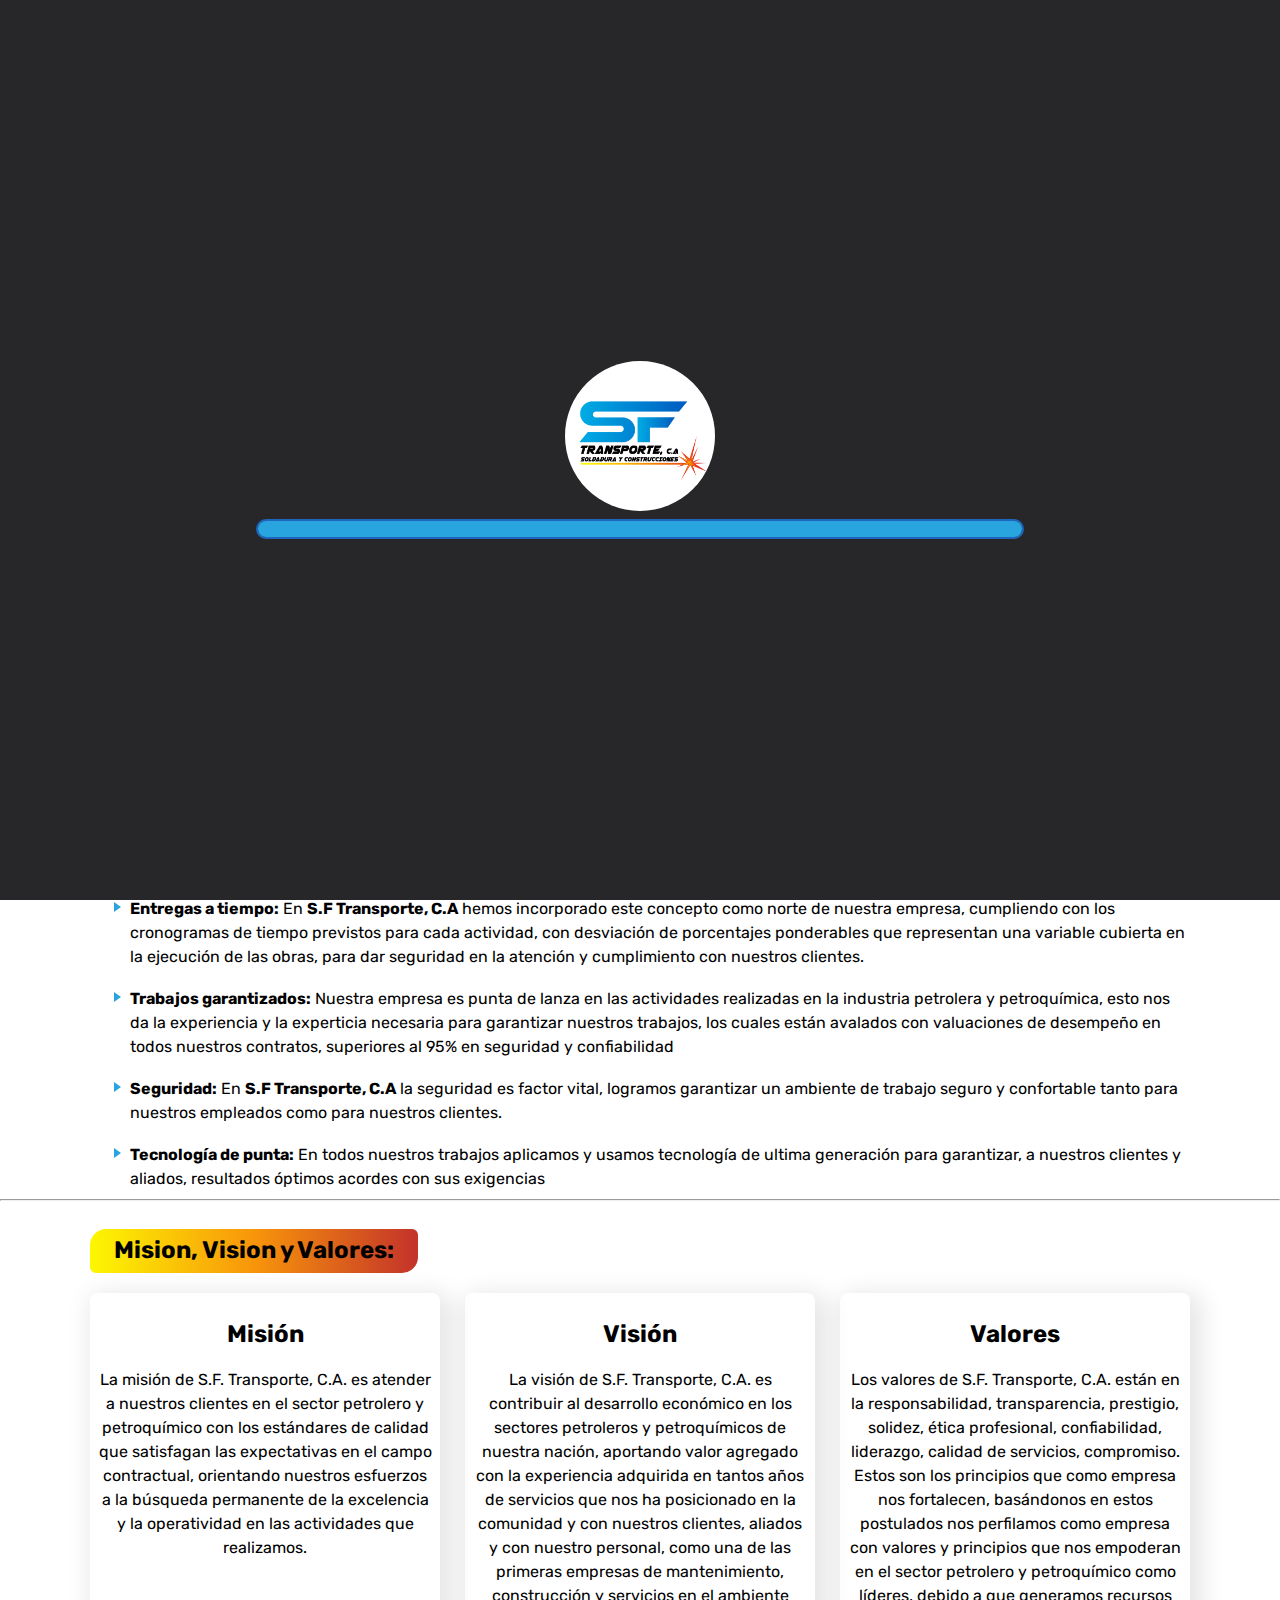
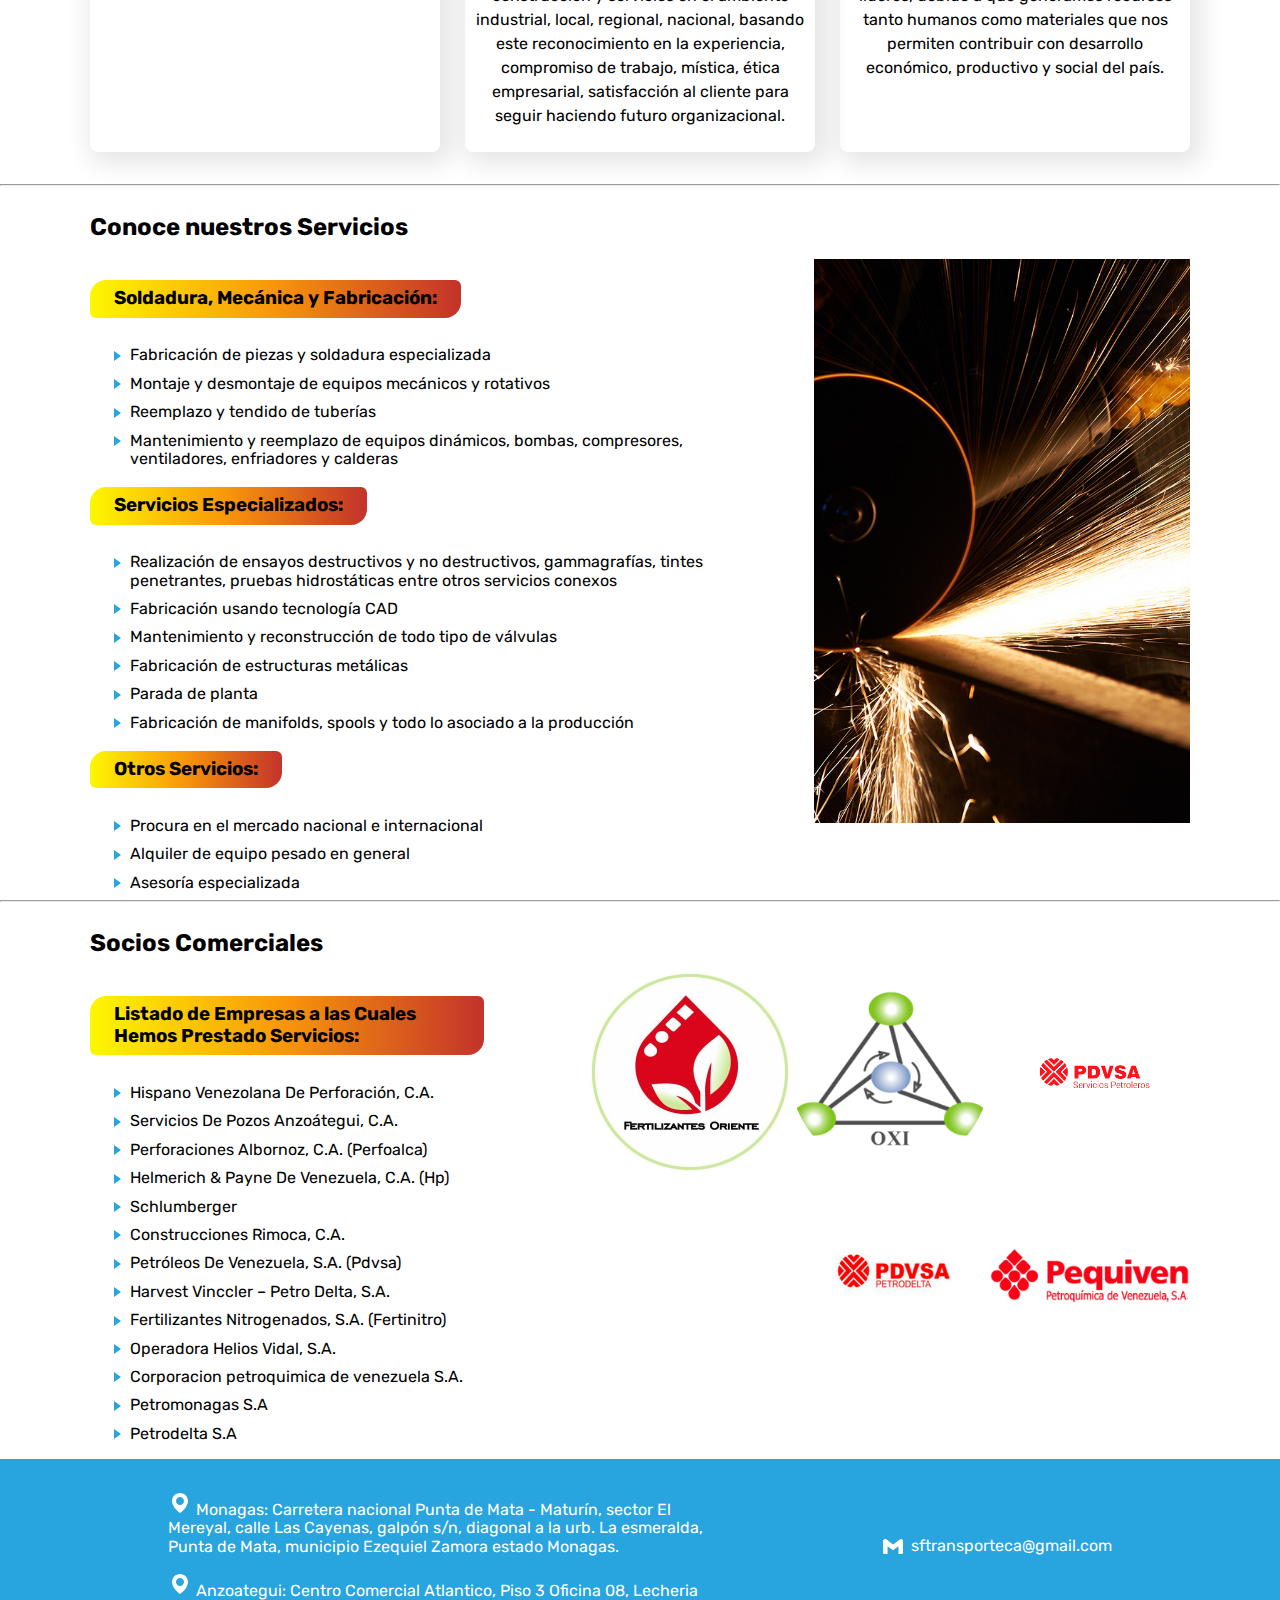
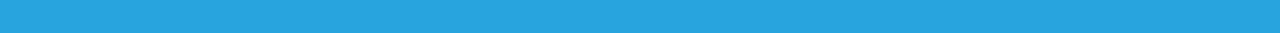
<file: index.html>
<!DOCTYPE html>
<html lang="en">

<head>
  <meta charset="UTF-8">
  <meta http-equiv="X-UA-Compatible" content="IE=edge">
  <meta name="viewport" content="width=device-width, initial-scale=1.0">
  <title>SF Transporte | Inicio</title>

  <link rel="stylesheet" href="css/normalize.css">
  <link rel="stylesheet" 
        href="https://cdnjs.cloudflare.com/ajax/libs/font-awesome/6.2.1/css/all.min.css"
        integrity="sha512-MV7K8+y+gLIBoVD59lQIYicR65iaqukzvf/nwasF0nqhPay5w/9lJmVM2hMDcnK1OnMGCdVK+iQrJ7lzPJQd1w=="
        crossorigin="anonymous" 
        referrerpolicy="no-referrer" 
  />
  <link rel="stylesheet" href="css/hamburgers.min.css" />
  <link rel="stylesheet" href="css/main.css">

  <script src="js/main.js" defer></script>
</head>

<body>
  <!-- Loader -->
  <div class="loader">
    <div class="loader box">
      <div class="loader-text">
        <img class="avatar" src="images/logo.jpg" alt="Logo">
      </div>
      <div class="loader-line">
        <div class="loader-bar"></div>
      </div>
    </div>
  </div>
  <!-- Navigation -->
  <nav class="navigation">
    <section class="navigation-logo">
      <a href="index.html" class="link-img">
        <img src="images/logo.jpg" alt="Image Logo">
      </a>
    </section>
    <button class="panel-btn hamburger hamburger--squeeze" type="button">
      <span class="hamburger-box">
        <span class="hamburger-inner"></span>
      </span>
    </button>
    <section class="navigation-links">
      <a href="index.html" class="navigation-link">Inicio</a>
      <a href="#quienes-somos" class="navigation-link">SF Transporte C.A</a>
      <a href="#mision-vision" class="navigation-link">Misión-Visión</a>
      <a href="#services" class="navigation-link">Servicios</a>
      <a href="#socios" class="navigation-link">Socios Comerciales</a>
      <a href="contacto.html" class="navigation-link">Contacto</a>
    </section>
  </nav>

  <main>
    <!-- Header -->
    <header id="header" class="header">
      <section class="banner-img">
        <img src="images/home-2.jpg" alt="Banner">
      </section>
      <section class="baner-paragraph">
        <h1 class="center">Servicios de Ingenieria para la industria en Venezuela</h1>
        <p class="paragraph">
          Desde 1998 tenemos soluciones eficientes para: Mantenimiento , Fabricacion , Ingenieria , Construccion ,
          Procura nacional e internacional , Mecanica estatica y Soldadura en planta.
        </p>
      </section>
    </header>
    <hr>
    <!-- Quienes Somos -->
    <article id="quienes-somos" class="quienes-somos">
      <h2 id="quienes-somos">SF Transporte C.A</h2>
      <p class="paragraph">
        <strong>S.F Transporte, C.A</strong> es una empresa venezolana de vanguardia fundada con capital 100% venezolano
        en el
        año 1998, esta dirigida por un equipo de ingenieros y técnicos altamente capacitados, estamos orientados
        a prestar servicios de mantenimiento, fabricación, ingeniería y proyectos, construcción, procura nacional
        e internacional, paradas de planta, mecánica estática y rotativa, siendo nuestro pilar la prestación de
        servicios de soldadura especializadas en plantas, y áreas operacionales diversas en el ramo petrolero
      </p>

      <h2 class="gradient">Principios de Confiabilidad: </h2>
      <ul class="principies">
        <li>
          <strong>Satisfaccion al Cliente:</strong>
          Todos los servicios ofrecidos por <strong>S.F Transporte, C.A</strong> están orientados a
          satisfacer las exigencias de nuestros clientes. buscamos ocupar un sitio en las estrategias de negocios
          de cada uno de ellos en una alianza de rentabilidad y productividad que contribuyan al incremento de la
          producción.
        </li>
        <li>
          <strong>Productos y servicios de calidad:</strong>
          Nuestros clientes recibirán la prestación de nuestros servicios
          cumpliendo con los requerimientos exigidos, debido a que tenemos la capacidad de cumplir con las
          normas nacionales (COVENIN) e internacionales (ASTM, ASME, DIN, API, ISO, etc.)
        </li>
        <li>
          <strong>Entregas a tiempo:</strong>
          En <strong>S.F Transporte, C.A</strong> hemos incorporado este concepto como norte de nuestra
          empresa, cumpliendo con los cronogramas de tiempo previstos para cada actividad, con desviación de
          porcentajes ponderables que representan una variable cubierta en la ejecución de las obras, para dar
          seguridad en la atención y cumplimiento con nuestros clientes.
        </li>
        <li>
          <strong>Trabajos garantizados:</strong>
          Nuestra empresa es punta de lanza en las actividades realizadas en la industria petrolera y petroquímica, esto
          nos da la experiencia y la experticia necesaria para garantizar nuestros trabajos, los cuales están avalados
          con valuaciones de desempeño en todos nuestros contratos,
          superiores al 95% en seguridad y confiabilidad
        </li>
        <li>
          <strong>Seguridad:</strong>
          En <strong>S.F Transporte, C.A</strong> la seguridad es factor vital, logramos garantizar un ambiente
          de trabajo seguro y confortable tanto para nuestros empleados como para nuestros clientes.
        </li>
        <li>
          <strong>Tecnología de punta:</strong>
          En todos nuestros trabajos aplicamos y usamos tecnología de ultima generación para garantizar, a nuestros
          clientes y aliados, resultados óptimos acordes con sus exigencias
        </li>
      </ul>
    </article>
    <hr>
    <!-- Mision Vision -->
    <article id="mision-vision" class="mision-vision">
      <!-- <h1>Mision - Vision</h1> -->
      <h2 class="gradient">Mision, Vision y Valores:</h2>
      <div class="cards">
        <section class="card">
          <div class="card-header">
            <i class="fa-solid fa-mountain-sun"></i>
            <h2>Misión</h2>
          </div>
          <div class="card-body">
            <p class="paragraph">La misión de S.F. Transporte, C.A. es atender a nuestros clientes en el sector
              petrolero y
              petroquímico con los estándares de calidad que satisfagan las expectativas en el campo contractual,
              orientando nuestros esfuerzos a la búsqueda permanente de la excelencia y la operatividad en las
              actividades que realizamos.</p>
          </div>
        </section>
        <section class="card">
          <div class="card-header">
            <i class="fa-sharp fa-solid fa-lightbulb"></i>
            <h2>Visión</h2>
          </div>
          <div class="card-body">
            <p class="paragraph">La visión de S.F. Transporte, C.A. es contribuir al desarrollo económico en los
              sectores
              petroleros y petroquímicos de nuestra nación, aportando valor agregado con la experiencia adquirida en
              tantos años de servicios que nos ha posicionado en la comunidad y con nuestros clientes, aliados y con
              nuestro personal, como una de las primeras empresas de mantenimiento, construcción y servicios en el
              ambiente industrial, local, regional, nacional, basando este reconocimiento en la experiencia, compromiso
              de trabajo, mística, ética empresarial, satisfacción al cliente para seguir haciendo futuro
              organizacional.</p>
          </div>
        </section>
        <section class="card">
          <div class="card-header">
            <i class="fa-sharp fa-solid fa-gem"></i>
            <h2>Valores</h2>
          </div>
          <div class="card-body">
            <p class="paragraph">Los valores de S.F. Transporte, C.A. están en la responsabilidad, transparencia,
              prestigio,
              solidez, ética profesional, confiabilidad, liderazgo, calidad de servicios, compromiso. Estos son los
              principios que como empresa nos fortalecen, basándonos en estos postulados nos perfilamos como empresa con
              valores y principios que nos empoderan en el sector petrolero y petroquímico como líderes,
              debido a que generamos recursos tanto humanos como materiales que nos permiten contribuir con
              desarrollo económico, productivo y social del país.</p>
          </div>
        </section>
      </div>
    </article>
    <hr>
    <!-- Servicios -->
    <article id="services" class="services">
      <section>
        <img src="images/soluciones-industria-metalmecanica.jpg" alt="">
      </section>
      <section>
        <h2>Conoce nuestros Servicios</h2>
        <h3 class="gradient">Soldadura, Mecánica y Fabricación:</h3>
        <ul>
          <li>Fabricación de piezas y soldadura especializada</li>
          <li>Montaje y desmontaje de equipos mecánicos y rotativos</li>
          <li>Reemplazo y tendido de tuberías</li>
          <li>Mantenimiento y reemplazo de equipos dinámicos, bombas,
            compresores, ventiladores, enfriadores y calderas</li>
        </ul>
        <h3 class="gradient block">Servicios Especializados:</h3>
        <ul>
          <li>Realización de ensayos destructivos y no destructivos,
            gammagrafías, tintes penetrantes, pruebas hidrostáticas
            entre otros servicios conexos</li>
          <li>Fabricación usando tecnología CAD</li>
          <li>Mantenimiento y reconstrucción de todo tipo de válvulas</li>
          <li>Fabricación de estructuras metálicas</li>
          <li>Parada de planta</li>
          <li>Fabricación de manifolds, spools y todo lo asociado a la
            producción</li>
        </ul>
        <h3 class="gradient">Otros Servicios:</h3>
        <ul>
          <li>Procura en el mercado nacional e internacional</li>
          <li>Alquiler de equipo pesado en general</li>
          <li>Asesoría especializada</li>
        </ul>
      </section>
    </article>
    <hr>
    <!-- Socios o Empresas -->
    <article id="socios" class="socios">
      <section>
        <!-- <img src="images/soluciones-industria-petrolera.jpg" alt=""> -->
        <section class="images-logos">
          <a href="#" class="image-link">
            <img src="images/fertilizantes-oriente-logo.jpg" alt="Logo Empresa">
          </a>
          <a href="#" class="image-link">
            <img src="images/oxy-logo.png" alt="">
          </a>
          <br>
          <a href="#" class="image-link">
            <img src="images/pdvsa-logo.png" alt="">
          </a>
          <a href="#" class="image-link">
            <img src="images/pdvsa-petrodelta-logo.png" alt="">
          </a>
          <a href="#" class="image-link">
            <img src="images/pequiven-logo.png" alt="">
          </a>
        </section>
      </section>
      <section>
        <h2>Socios Comerciales</h2>
        <h3 class="gradient">Listado de Empresas a las Cuales
          Hemos Prestado Servicios:</h3>
        <ul>
          <li>Hispano Venezolana De Perforación, C.A.</li>
          <li>Servicios De Pozos Anzoátegui, C.A.</li>
          <li>Perforaciones Albornoz, C.A. (Perfoalca)</li>
          <li>Helmerich & Payne De Venezuela, C.A. (Hp)</li>
          <li>Schlumberger</li>
          <li>Construcciones Rimoca, C.A.</li>
          <li>Petróleos De Venezuela, S.A. (Pdvsa)</li>
          <li>Harvest Vinccler – Petro Delta, S.A.</li>
          <li>Fertilizantes Nitrogenados, S.A. (Fertinitro)</li>
          <li>Operadora Helios Vidal, S.A.</li>
          <li>Corporacion petroquimica de venezuela S.A.</li>
          <li>Petromonagas S.A</li>
          <li>Petrodelta S.A</li>
        </ul>
      </section>
    </article>
  </main>
  
  <!-- Footer -->
  <footer class="footer">
    <section class="address">
      <p>
        <img class="ws-image" src="images/gmail-icon.svg" alt="Whatsapp Icon">
        sftransporteca@gmail.com
      </p>
    </section>
    <section class="contact">
      <p>
        <img src="images/map-icon.svg" alt="Map Icon">
        Monagas: Carretera nacional Punta de Mata - Maturín,
        sector El Mereyal, calle Las Cayenas, galpón s/n, diagonal a la
        urb. La esmeralda, Punta de Mata, municipio Ezequiel Zamora
        estado Monagas.
      </p>
      <p>
        <img src="images/map-icon.svg" alt="Map Icon">
        Anzoategui: Centro Comercial Atlantico, Piso 3 Oficina 08, Lecheria
      </p>

    </section>
  </footer>
</body>

</html>
</file>
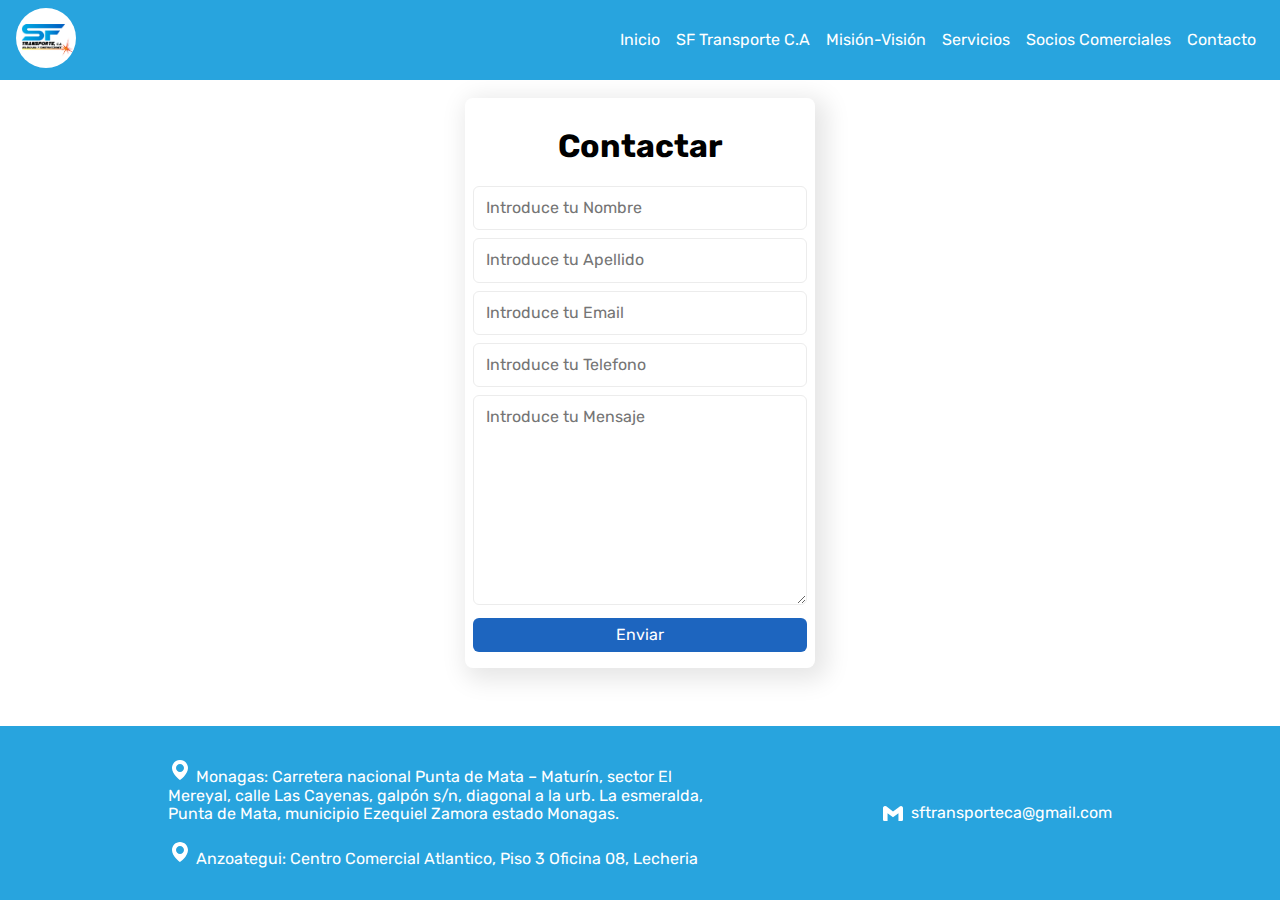
<file: contacto.html>
<!DOCTYPE html>
<html lang="en">

<head>
  <meta charset="UTF-8">
  <meta http-equiv="X-UA-Compatible" content="IE=edge">
  <meta name="viewport" content="width=device-width, initial-scale=1.0">
  <title>SF Transporte | Contacto</title>
  <link rel="stylesheet" href="css/normalize.css">
  <link rel="stylesheet" href="css/hamburgers.min.css" />
  <link rel="stylesheet" href="css/main.css">

  <script src="js/main.js" defer></script>
</head>

<body>
  <!-- Navigation -->
  <nav class="navigation">
    <section class="navigation-logo">
      <a href="index.html" class="link-img">
        <img src="images/logo.jpg" alt="Image Logo">
      </a>
    </section>
    <button class="panel-btn hamburger hamburger--squeeze" type="button">
      <span class="hamburger-box">
        <span class="hamburger-inner"></span>
      </span>
    </button>
    <section class="navigation-links">
      <a href="index.html" class="navigation-link">Inicio</a>
      <a href="index.html#quienes-somos" class="navigation-link">SF Transporte C.A</a>
      <a href="index.html#mision-vision" class="navigation-link">Misión-Visión</a>
      <a href="index.html#services" class="navigation-link">Servicios</a>
      <a href="index.html#socios" class="navigation-link">Socios Comerciales</a>
      <a href="contacto.html" class="navigation-link">Contacto</a>
    </section>
  </nav>

  <!-- Main Content -->
  <main class="main-form">
    <div class="card">
      <h1>Contactar</h1>
        <form action="" class="form">
          <div class="form-group">
            <input type="text" name="name" id="name" class="form-control" placeholder="Introduce tu Nombre">
          </div>
          <div class="form-group">
            <input type="text" name="lastname" id="lastname" class="form-control" placeholder="Introduce tu Apellido">
          </div>
          <div class="form-group">
            <input type="email" name="email" id="email" class="form-control" placeholder="Introduce tu Email">
          </div>
          <div class="form-group">
            <input type="tel" name="phone" id="phone" class="form-control" placeholder="Introduce tu Telefono">
          </div>
          <div class="form-group">
            <textarea class="form-control" name="mensaje" id="mensaje" cols="30" rows="10" placeholder="Introduce tu Mensaje"></textarea>
          </div>
          <div class="form-group">
            <button class="btn-primary">Enviar</button>
          </div>

        </form>
    </div>
  </main>
  <!-- Footer -->
  <footer class="footer">
    <section class="address">
      <p>
        <img class="ws-image" src="images/gmail-icon.svg" alt="Whatsapp Icon">
        sftransporteca@gmail.com
      </p>
    </section>
    <section class="contact">
      <p>
        <img src="images/map-icon.svg" alt="Map Icon">
        Monagas: Carretera nacional Punta de Mata – Maturín,
        sector El Mereyal, calle Las Cayenas, galpón s/n, diagonal a la
        urb. La esmeralda, Punta de Mata, municipio Ezequiel Zamora
        estado Monagas.
      </p>
      <p>
        <img src="images/map-icon.svg" alt="Map Icon">
        Anzoategui: Centro Comercial Atlantico, Piso 3 Oficina 08, Lecheria
      </p>

    </section>
  </footer>
</body>

</html>
</file>
<file: css/main.css>
@import url('https://fonts.googleapis.com/css2?family=Rubik:wght@300;400;700&display=swap');

:root {
  --primary-color: rgb(29,101,191);
  --primary-color-alpha: rgba(29,101,191,.15);
  --secondary-color: rgb(40,164,222);
  --secondary-color-alpha: rgba(40,164,222,.7);
  --third-color: #f8950a;
  --hover-letter-color: #fdf702;
  --white-color: #ffffff;
}

/*  Generales */
html {
  font-family: 'Rubik', sans-serif;
  box-sizing: border-box;
  scroll-behavior: smooth;
}

body {
  /* background-color: #f7f7f7; */
  display: flex;
  flex-direction: column;
  height: 100vh;
}


*, *::after, *::before {
  box-sizing: inherit;
}

main {
    flex-grow: 1;
    max-width: 1000px;
    margin: 0 auto;
    padding: 8px 16px;
  }

img {
  max-width: 100%;
  height: auto;
}

ul {
  margin: 0;
}

li {
  list-style: none;
}


.center {
  text-align: center;
}

.block {
  display: block;
}

.avatar {
  width: 150px;
  height: 150px;
  border-radius: 50%;
}
/* Navigation */
.navigation {
  position: relative;
  display: flex;
  justify-content: space-between;
  align-items: center;
  background-color: var(--secondary-color);
  color: var(--white-color);
  padding-inline: 16px;
  height: 80px;
}

.navigation-links {
  background-color: var(--secondary-color);
  position: absolute;
  top: 0;
  left: 0;
  width: 0;
  overflow: hidden;
  transition: width .3s ease-in-out;
}

.active {
  width: 45%;
  overflow: auto;
}

.navigation-link {
  display: flex;
  flex-direction: column;
  color: var(--white-color);
  text-decoration: none;
  padding-block: 16px;
  padding-inline: 8px;
}

.navigation-link:hover {
  background-color: var(--primary-color-alpha);
  color: var(--hover-letter-color);
}

.link-img img{
  margin-block: 8px;
  width: 60px;
  height: 60px;
  border-radius: 50%;
  object-fit: cover;
}

/* Banner */
.header {
  background-color: #222224;
  color: var(--white-color);
}
.baner-paragraph {
  padding: 8px 16px;
  text-align: center;
}
/* Quienes Somos */
.paragraph, .principies li {
  line-height: 1.5;
}

li::before { 
  content: "";
  border-color: transparent #28a4de;
  border-style: solid;
  border-width: 0.35em 0 0.35em 0.45em;
  display: block;
  height: 0;
  width: 0;
  left: -1em;
  top: 0.9em;
  position: relative;
}

.principies li {
  list-style: none;
  margin-bottom: 8px;
}

.gradient {
  display: inline-block;
  padding:8px 24px;
  border-radius: 16px 6px 16px 6px;
  background: linear-gradient(90deg, rgba(253,247,2,1) 0%, rgba(248,149,10,1) 50%, rgba(196,52,42,1) 99%);
}

/* Mision - Vision */
.card {
  max-width: 450px;
  text-align: center;
  box-shadow: 6px 6px 24px 6px rgba(0,0,0,0.1);
  border-radius: 8px;
  padding: 8px;
  margin-bottom: 24px;
}

.card-header i {
  font-size: 100px;
  color: var(--secondary-color);
}

/* Loader */
.loader {
  position: fixed;
  inset: 0;
  width: 100%;
  background-color: rgb(39, 39, 42);
  display: flex;
  flex-direction: column;
  justify-content: center;
  align-items: center;
  opacity: 1;
  transition: opacity .6s;
  z-index: 100;
}

.show {
 opacity: 0;
 pointer-events: none;
}

.loader-text {
 font-size: 32px;
 letter-spacing: 8px;
 text-transform: uppercase;
}

.loader-line {
 border: 2px solid var(--primary-color);
 height: 20px;
 border-radius: 32px;
 width: 60%;
 margin-left: auto;
 margin-right: auto;
}

.loader-bar {
 height: 16px;
 border-radius: 32px;
 background-color: var(--secondary-color);
 animation: loading 10s forwards cubic-bezier(0, 0, 0, 0);
}

@keyframes loading {
 0% {
   width: 0%;
 }

 100% {
   width: 100%;
 }
}

/* Empresas */
.images-logos {
  display: flex;
  flex-wrap: wrap;
  justify-content: center;
  align-items: center;
  padding-left: 36px;
}

.images-logos img {
  width: 100px;
  height: 100px;
  border-radius: 50%;
  object-fit: contain;
  transition: width .4s ease-in;
}

/* Formulario */
.main-form {
  display: grid;
  place-items: center; 
}
.card form.form {
  text-align: left;
}

.form-group {
  padding-bottom: 8px;
}

.form-control {
  width: 100%;
  padding: 12px;
  border-radius: 6px;
  border: 1px solid #ececec;
}

.form-control:focus {
  color: #212529;
  background-color: #fff;
  border-color: #86b7fe;
  outline: 0;
  box-shadow: 0 0 0 0.25rem rgba(13, 110, 253, 0.25);
}

.btn-primary {
  display: block;
  width: 100%;
  padding: 8px 16px;
  background-color: var(--primary-color);
  color: var(--white-color);
  border-radius: 6px;
  border: none;
}

/* Services */

.services, .socios {
  display: flex;
  flex-direction: column-reverse;
  gap: 24px;
}

/* Socios */


/* Footer */
.footer {
  padding: 16px;
  background-color: var(--secondary-color);
  color: var(--white-color);
}

.ws-image {
  width: 30px;
  height: 24px;
}

.address p {
  display: flex;
  align-items: center;
}

.address p img {
  padding-right: 6px;
}

@media only screen and (min-width: 768px) {
  main {
    padding-inline: 8px;
  }

  .mision-vision {
    display: flex;
    flex-direction: column;
    justify-content: center;
    align-items: center;
  }
}

@media only screen and (min-width: 1024px) {
  main {
    max-width: none;
    padding: 0 0 16px 0;
  }
  .navigation .panel-btn{
    display: none;
  }

  .navigation-links {
    position: static;
    width: auto;
    display: flex;
  }

  .navigation-link {
    padding: 0 8px;
  }

  .header {
    display: flex;
    align-items: center;
  }

  .banner-img img {
    max-width:none;
  }

  .quienes-somos,
  .mision-vision,
  .services,
  .socios {
    max-width: 1100px;
    margin-inline: auto ;
  }

  .mision-vision {
    display: block;
  }

  .cards {
    display: flex;
    justify-content: space-between;
    flex-wrap: wrap;
  }

  .card {
    max-width: 350px;
  }

  .services {
    display: flex;
    flex-direction: row-reverse;
    justify-content: space-between;
    align-items: center;
    gap: 32px;
  }

  .socios {
    display: flex;
    flex-direction: row-reverse;
    align-items: center;
  }

  .images-logos {
    justify-content: flex-end;
  }
  
  .images-logos img {
    width: 200px;
    height: 200px;
    border-radius: 50%;
    object-fit: contain;
    transition: width .4s ease-in;
  }

  .footer {
    display: flex;
    flex-direction: row-reverse;
    justify-content: space-evenly;
    align-items: center;
  }

  .contact {
    width: 45%;
  }

}
</file>
<file: css/hamburgers.min.css>
/*!
 * Hamburgers
 * @description Tasty CSS-animated hamburgers
 * @author Jonathan Suh @jonsuh
 * @site https://jonsuh.com/hamburgers
 * @link https://github.com/jonsuh/hamburgers
 */.hamburger{font:inherit;display:inline-block;overflow:visible;margin:0;padding:15px;cursor:pointer;transition-timing-function:linear;transition-duration:.15s;transition-property:opacity,filter;text-transform:none;color:inherit;border:0;background-color:transparent}.hamburger.is-active:hover,.hamburger:hover{opacity:.7}.hamburger.is-active .hamburger-inner,.hamburger.is-active .hamburger-inner:after,.hamburger.is-active .hamburger-inner:before{background-color:#fff}.hamburger-box{position:relative;display:inline-block;width:40px;height:24px}.hamburger-inner{top:50%;display:block;margin-top:-2px}.hamburger-inner,.hamburger-inner:after,.hamburger-inner:before{position:absolute;width:40px;height:4px;transition-timing-function:ease;transition-duration:.15s;transition-property:transform;border-radius:4px;background-color:#fff}.hamburger-inner:after,.hamburger-inner:before{display:block;content:""}.hamburger-inner:before{top:-10px}.hamburger-inner:after{bottom:-10px}.hamburger--3dx .hamburger-box{perspective:80px}.hamburger--3dx .hamburger-inner{transition:transform .15s cubic-bezier(.645,.045,.355,1),background-color 0s cubic-bezier(.645,.045,.355,1) .1s}.hamburger--3dx .hamburger-inner:after,.hamburger--3dx .hamburger-inner:before{transition:transform 0s cubic-bezier(.645,.045,.355,1) .1s}.hamburger--3dx.is-active .hamburger-inner{transform:rotateY(180deg);background-color:transparent!important}.hamburger--3dx.is-active .hamburger-inner:before{transform:translate3d(0,10px,0) rotate(45deg)}.hamburger--3dx.is-active .hamburger-inner:after{transform:translate3d(0,-10px,0) rotate(-45deg)}.hamburger--3dx-r .hamburger-box{perspective:80px}.hamburger--3dx-r .hamburger-inner{transition:transform .15s cubic-bezier(.645,.045,.355,1),background-color 0s cubic-bezier(.645,.045,.355,1) .1s}.hamburger--3dx-r .hamburger-inner:after,.hamburger--3dx-r .hamburger-inner:before{transition:transform 0s cubic-bezier(.645,.045,.355,1) .1s}.hamburger--3dx-r.is-active .hamburger-inner{transform:rotateY(-180deg);background-color:transparent!important}.hamburger--3dx-r.is-active .hamburger-inner:before{transform:translate3d(0,10px,0) rotate(45deg)}.hamburger--3dx-r.is-active .hamburger-inner:after{transform:translate3d(0,-10px,0) rotate(-45deg)}.hamburger--3dy .hamburger-box{perspective:80px}.hamburger--3dy .hamburger-inner{transition:transform .15s cubic-bezier(.645,.045,.355,1),background-color 0s cubic-bezier(.645,.045,.355,1) .1s}.hamburger--3dy .hamburger-inner:after,.hamburger--3dy .hamburger-inner:before{transition:transform 0s cubic-bezier(.645,.045,.355,1) .1s}.hamburger--3dy.is-active .hamburger-inner{transform:rotateX(-180deg);background-color:transparent!important}.hamburger--3dy.is-active .hamburger-inner:before{transform:translate3d(0,10px,0) rotate(45deg)}.hamburger--3dy.is-active .hamburger-inner:after{transform:translate3d(0,-10px,0) rotate(-45deg)}.hamburger--3dy-r .hamburger-box{perspective:80px}.hamburger--3dy-r .hamburger-inner{transition:transform .15s cubic-bezier(.645,.045,.355,1),background-color 0s cubic-bezier(.645,.045,.355,1) .1s}.hamburger--3dy-r .hamburger-inner:after,.hamburger--3dy-r .hamburger-inner:before{transition:transform 0s cubic-bezier(.645,.045,.355,1) .1s}.hamburger--3dy-r.is-active .hamburger-inner{transform:rotateX(180deg);background-color:transparent!important}.hamburger--3dy-r.is-active .hamburger-inner:before{transform:translate3d(0,10px,0) rotate(45deg)}.hamburger--3dy-r.is-active .hamburger-inner:after{transform:translate3d(0,-10px,0) rotate(-45deg)}.hamburger--3dxy .hamburger-box{perspective:80px}.hamburger--3dxy .hamburger-inner{transition:transform .15s cubic-bezier(.645,.045,.355,1),background-color 0s cubic-bezier(.645,.045,.355,1) .1s}.hamburger--3dxy .hamburger-inner:after,.hamburger--3dxy .hamburger-inner:before{transition:transform 0s cubic-bezier(.645,.045,.355,1) .1s}.hamburger--3dxy.is-active .hamburger-inner{transform:rotateX(180deg) rotateY(180deg);background-color:transparent!important}.hamburger--3dxy.is-active .hamburger-inner:before{transform:translate3d(0,10px,0) rotate(45deg)}.hamburger--3dxy.is-active .hamburger-inner:after{transform:translate3d(0,-10px,0) rotate(-45deg)}.hamburger--3dxy-r .hamburger-box{perspective:80px}.hamburger--3dxy-r .hamburger-inner{transition:transform .15s cubic-bezier(.645,.045,.355,1),background-color 0s cubic-bezier(.645,.045,.355,1) .1s}.hamburger--3dxy-r .hamburger-inner:after,.hamburger--3dxy-r .hamburger-inner:before{transition:transform 0s cubic-bezier(.645,.045,.355,1) .1s}.hamburger--3dxy-r.is-active .hamburger-inner{transform:rotateX(180deg) rotateY(180deg) rotate(-180deg);background-color:transparent!important}.hamburger--3dxy-r.is-active .hamburger-inner:before{transform:translate3d(0,10px,0) rotate(45deg)}.hamburger--3dxy-r.is-active .hamburger-inner:after{transform:translate3d(0,-10px,0) rotate(-45deg)}.hamburger--arrow.is-active .hamburger-inner:before{transform:translate3d(-8px,0,0) rotate(-45deg) scaleX(.7)}.hamburger--arrow.is-active .hamburger-inner:after{transform:translate3d(-8px,0,0) rotate(45deg) scaleX(.7)}.hamburger--arrow-r.is-active .hamburger-inner:before{transform:translate3d(8px,0,0) rotate(45deg) scaleX(.7)}.hamburger--arrow-r.is-active .hamburger-inner:after{transform:translate3d(8px,0,0) rotate(-45deg) scaleX(.7)}.hamburger--arrowalt .hamburger-inner:before{transition:top .1s ease .1s,transform .1s cubic-bezier(.165,.84,.44,1)}.hamburger--arrowalt .hamburger-inner:after{transition:bottom .1s ease .1s,transform .1s cubic-bezier(.165,.84,.44,1)}.hamburger--arrowalt.is-active .hamburger-inner:before{top:0;transition:top .1s ease,transform .1s cubic-bezier(.895,.03,.685,.22) .1s;transform:translate3d(-8px,-10px,0) rotate(-45deg) scaleX(.7)}.hamburger--arrowalt.is-active .hamburger-inner:after{bottom:0;transition:bottom .1s ease,transform .1s cubic-bezier(.895,.03,.685,.22) .1s;transform:translate3d(-8px,10px,0) rotate(45deg) scaleX(.7)}.hamburger--arrowalt-r .hamburger-inner:before{transition:top .1s ease .1s,transform .1s cubic-bezier(.165,.84,.44,1)}.hamburger--arrowalt-r .hamburger-inner:after{transition:bottom .1s ease .1s,transform .1s cubic-bezier(.165,.84,.44,1)}.hamburger--arrowalt-r.is-active .hamburger-inner:before{top:0;transition:top .1s ease,transform .1s cubic-bezier(.895,.03,.685,.22) .1s;transform:translate3d(8px,-10px,0) rotate(45deg) scaleX(.7)}.hamburger--arrowalt-r.is-active .hamburger-inner:after{bottom:0;transition:bottom .1s ease,transform .1s cubic-bezier(.895,.03,.685,.22) .1s;transform:translate3d(8px,10px,0) rotate(-45deg) scaleX(.7)}.hamburger--arrowturn.is-active .hamburger-inner{transform:rotate(-180deg)}.hamburger--arrowturn.is-active .hamburger-inner:before{transform:translate3d(8px,0,0) rotate(45deg) scaleX(.7)}.hamburger--arrowturn.is-active .hamburger-inner:after{transform:translate3d(8px,0,0) rotate(-45deg) scaleX(.7)}.hamburger--arrowturn-r.is-active .hamburger-inner{transform:rotate(-180deg)}.hamburger--arrowturn-r.is-active .hamburger-inner:before{transform:translate3d(-8px,0,0) rotate(-45deg) scaleX(.7)}.hamburger--arrowturn-r.is-active .hamburger-inner:after{transform:translate3d(-8px,0,0) rotate(45deg) scaleX(.7)}.hamburger--boring .hamburger-inner,.hamburger--boring .hamburger-inner:after,.hamburger--boring .hamburger-inner:before{transition-property:none}.hamburger--boring.is-active .hamburger-inner{transform:rotate(45deg)}.hamburger--boring.is-active .hamburger-inner:before{top:0;opacity:0}.hamburger--boring.is-active .hamburger-inner:after{bottom:0;transform:rotate(-90deg)}.hamburger--collapse .hamburger-inner{top:auto;bottom:0;transition-delay:.13s;transition-timing-function:cubic-bezier(.55,.055,.675,.19);transition-duration:.13s}.hamburger--collapse .hamburger-inner:after{top:-20px;transition:top .2s cubic-bezier(.33333,.66667,.66667,1) .2s,opacity .1s linear}.hamburger--collapse .hamburger-inner:before{transition:top .12s cubic-bezier(.33333,.66667,.66667,1) .2s,transform .13s cubic-bezier(.55,.055,.675,.19)}.hamburger--collapse.is-active .hamburger-inner{transition-delay:.22s;transition-timing-function:cubic-bezier(.215,.61,.355,1);transform:translate3d(0,-10px,0) rotate(-45deg)}.hamburger--collapse.is-active .hamburger-inner:after{top:0;transition:top .2s cubic-bezier(.33333,0,.66667,.33333),opacity .1s linear .22s;opacity:0}.hamburger--collapse.is-active .hamburger-inner:before{top:0;transition:top .1s cubic-bezier(.33333,0,.66667,.33333) .16s,transform .13s cubic-bezier(.215,.61,.355,1) .25s;transform:rotate(-90deg)}.hamburger--collapse-r .hamburger-inner{top:auto;bottom:0;transition-delay:.13s;transition-timing-function:cubic-bezier(.55,.055,.675,.19);transition-duration:.13s}.hamburger--collapse-r .hamburger-inner:after{top:-20px;transition:top .2s cubic-bezier(.33333,.66667,.66667,1) .2s,opacity .1s linear}.hamburger--collapse-r .hamburger-inner:before{transition:top .12s cubic-bezier(.33333,.66667,.66667,1) .2s,transform .13s cubic-bezier(.55,.055,.675,.19)}.hamburger--collapse-r.is-active .hamburger-inner{transition-delay:.22s;transition-timing-function:cubic-bezier(.215,.61,.355,1);transform:translate3d(0,-10px,0) rotate(45deg)}.hamburger--collapse-r.is-active .hamburger-inner:after{top:0;transition:top .2s cubic-bezier(.33333,0,.66667,.33333),opacity .1s linear .22s;opacity:0}.hamburger--collapse-r.is-active .hamburger-inner:before{top:0;transition:top .1s cubic-bezier(.33333,0,.66667,.33333) .16s,transform .13s cubic-bezier(.215,.61,.355,1) .25s;transform:rotate(90deg)}.hamburger--elastic .hamburger-inner{top:2px;transition-timing-function:cubic-bezier(.68,-.55,.265,1.55);transition-duration:.275s}.hamburger--elastic .hamburger-inner:before{top:10px;transition:opacity .125s ease .275s}.hamburger--elastic .hamburger-inner:after{top:20px;transition:transform .275s cubic-bezier(.68,-.55,.265,1.55)}.hamburger--elastic.is-active .hamburger-inner{transition-delay:75ms;transform:translate3d(0,10px,0) rotate(135deg)}.hamburger--elastic.is-active .hamburger-inner:before{transition-delay:0s;opacity:0}.hamburger--elastic.is-active .hamburger-inner:after{transition-delay:75ms;transform:translate3d(0,-20px,0) rotate(-270deg)}.hamburger--elastic-r .hamburger-inner{top:2px;transition-timing-function:cubic-bezier(.68,-.55,.265,1.55);transition-duration:.275s}.hamburger--elastic-r .hamburger-inner:before{top:10px;transition:opacity .125s ease .275s}.hamburger--elastic-r .hamburger-inner:after{top:20px;transition:transform .275s cubic-bezier(.68,-.55,.265,1.55)}.hamburger--elastic-r.is-active .hamburger-inner{transition-delay:75ms;transform:translate3d(0,10px,0) rotate(-135deg)}.hamburger--elastic-r.is-active .hamburger-inner:before{transition-delay:0s;opacity:0}.hamburger--elastic-r.is-active .hamburger-inner:after{transition-delay:75ms;transform:translate3d(0,-20px,0) rotate(270deg)}.hamburger--emphatic{overflow:hidden}.hamburger--emphatic .hamburger-inner{transition:background-color .125s ease-in .175s}.hamburger--emphatic .hamburger-inner:before{left:0;transition:transform .125s cubic-bezier(.6,.04,.98,.335),top .05s linear .125s,left .125s ease-in .175s}.hamburger--emphatic .hamburger-inner:after{top:10px;right:0;transition:transform .125s cubic-bezier(.6,.04,.98,.335),top .05s linear .125s,right .125s ease-in .175s}.hamburger--emphatic.is-active .hamburger-inner{transition-delay:0s;transition-timing-function:ease-out;background-color:transparent!important}.hamburger--emphatic.is-active .hamburger-inner:before{top:-80px;left:-80px;transition:left .125s ease-out,top .05s linear .125s,transform .125s cubic-bezier(.075,.82,.165,1) .175s;transform:translate3d(80px,80px,0) rotate(45deg)}.hamburger--emphatic.is-active .hamburger-inner:after{top:-80px;right:-80px;transition:right .125s ease-out,top .05s linear .125s,transform .125s cubic-bezier(.075,.82,.165,1) .175s;transform:translate3d(-80px,80px,0) rotate(-45deg)}.hamburger--emphatic-r{overflow:hidden}.hamburger--emphatic-r .hamburger-inner{transition:background-color .125s ease-in .175s}.hamburger--emphatic-r .hamburger-inner:before{left:0;transition:transform .125s cubic-bezier(.6,.04,.98,.335),top .05s linear .125s,left .125s ease-in .175s}.hamburger--emphatic-r .hamburger-inner:after{top:10px;right:0;transition:transform .125s cubic-bezier(.6,.04,.98,.335),top .05s linear .125s,right .125s ease-in .175s}.hamburger--emphatic-r.is-active .hamburger-inner{transition-delay:0s;transition-timing-function:ease-out;background-color:transparent!important}.hamburger--emphatic-r.is-active .hamburger-inner:before{top:80px;left:-80px;transition:left .125s ease-out,top .05s linear .125s,transform .125s cubic-bezier(.075,.82,.165,1) .175s;transform:translate3d(80px,-80px,0) rotate(-45deg)}.hamburger--emphatic-r.is-active .hamburger-inner:after{top:80px;right:-80px;transition:right .125s ease-out,top .05s linear .125s,transform .125s cubic-bezier(.075,.82,.165,1) .175s;transform:translate3d(-80px,-80px,0) rotate(45deg)}.hamburger--minus .hamburger-inner:after,.hamburger--minus .hamburger-inner:before{transition:bottom .08s ease-out 0s,top .08s ease-out 0s,opacity 0s linear}.hamburger--minus.is-active .hamburger-inner:after,.hamburger--minus.is-active .hamburger-inner:before{transition:bottom .08s ease-out,top .08s ease-out,opacity 0s linear .08s;opacity:0}.hamburger--minus.is-active .hamburger-inner:before{top:0}.hamburger--minus.is-active .hamburger-inner:after{bottom:0}.hamburger--slider .hamburger-inner{top:2px}.hamburger--slider .hamburger-inner:before{top:10px;transition-timing-function:ease;transition-duration:.15s;transition-property:transform,opacity}.hamburger--slider .hamburger-inner:after{top:20px}.hamburger--slider.is-active .hamburger-inner{transform:translate3d(0,10px,0) rotate(45deg)}.hamburger--slider.is-active .hamburger-inner:before{transform:rotate(-45deg) translate3d(-5.71429px,-6px,0);opacity:0}.hamburger--slider.is-active .hamburger-inner:after{transform:translate3d(0,-20px,0) rotate(-90deg)}.hamburger--slider-r .hamburger-inner{top:2px}.hamburger--slider-r .hamburger-inner:before{top:10px;transition-timing-function:ease;transition-duration:.15s;transition-property:transform,opacity}.hamburger--slider-r .hamburger-inner:after{top:20px}.hamburger--slider-r.is-active .hamburger-inner{transform:translate3d(0,10px,0) rotate(-45deg)}.hamburger--slider-r.is-active .hamburger-inner:before{transform:rotate(45deg) translate3d(5.71429px,-6px,0);opacity:0}.hamburger--slider-r.is-active .hamburger-inner:after{transform:translate3d(0,-20px,0) rotate(90deg)}.hamburger--spin .hamburger-inner{transition-timing-function:cubic-bezier(.55,.055,.675,.19);transition-duration:.22s}.hamburger--spin .hamburger-inner:before{transition:top .1s ease-in .25s,opacity .1s ease-in}.hamburger--spin .hamburger-inner:after{transition:bottom .1s ease-in .25s,transform .22s cubic-bezier(.55,.055,.675,.19)}.hamburger--spin.is-active .hamburger-inner{transition-delay:.12s;transition-timing-function:cubic-bezier(.215,.61,.355,1);transform:rotate(225deg)}.hamburger--spin.is-active .hamburger-inner:before{top:0;transition:top .1s ease-out,opacity .1s ease-out .12s;opacity:0}.hamburger--spin.is-active .hamburger-inner:after{bottom:0;transition:bottom .1s ease-out,transform .22s cubic-bezier(.215,.61,.355,1) .12s;transform:rotate(-90deg)}.hamburger--spin-r .hamburger-inner{transition-timing-function:cubic-bezier(.55,.055,.675,.19);transition-duration:.22s}.hamburger--spin-r .hamburger-inner:before{transition:top .1s ease-in .25s,opacity .1s ease-in}.hamburger--spin-r .hamburger-inner:after{transition:bottom .1s ease-in .25s,transform .22s cubic-bezier(.55,.055,.675,.19)}.hamburger--spin-r.is-active .hamburger-inner{transition-delay:.12s;transition-timing-function:cubic-bezier(.215,.61,.355,1);transform:rotate(-225deg)}.hamburger--spin-r.is-active .hamburger-inner:before{top:0;transition:top .1s ease-out,opacity .1s ease-out .12s;opacity:0}.hamburger--spin-r.is-active .hamburger-inner:after{bottom:0;transition:bottom .1s ease-out,transform .22s cubic-bezier(.215,.61,.355,1) .12s;transform:rotate(90deg)}.hamburger--spring .hamburger-inner{top:2px;transition:background-color 0s linear .13s}.hamburger--spring .hamburger-inner:before{top:10px;transition:top .1s cubic-bezier(.33333,.66667,.66667,1) .2s,transform .13s cubic-bezier(.55,.055,.675,.19)}.hamburger--spring .hamburger-inner:after{top:20px;transition:top .2s cubic-bezier(.33333,.66667,.66667,1) .2s,transform .13s cubic-bezier(.55,.055,.675,.19)}.hamburger--spring.is-active .hamburger-inner{transition-delay:.22s;background-color:transparent!important}.hamburger--spring.is-active .hamburger-inner:before{top:0;transition:top .1s cubic-bezier(.33333,0,.66667,.33333) .15s,transform .13s cubic-bezier(.215,.61,.355,1) .22s;transform:translate3d(0,10px,0) rotate(45deg)}.hamburger--spring.is-active .hamburger-inner:after{top:0;transition:top .2s cubic-bezier(.33333,0,.66667,.33333),transform .13s cubic-bezier(.215,.61,.355,1) .22s;transform:translate3d(0,10px,0) rotate(-45deg)}.hamburger--spring-r .hamburger-inner{top:auto;bottom:0;transition-delay:0s;transition-timing-function:cubic-bezier(.55,.055,.675,.19);transition-duration:.13s}.hamburger--spring-r .hamburger-inner:after{top:-20px;transition:top .2s cubic-bezier(.33333,.66667,.66667,1) .2s,opacity 0s linear}.hamburger--spring-r .hamburger-inner:before{transition:top .1s cubic-bezier(.33333,.66667,.66667,1) .2s,transform .13s cubic-bezier(.55,.055,.675,.19)}.hamburger--spring-r.is-active .hamburger-inner{transition-delay:.22s;transition-timing-function:cubic-bezier(.215,.61,.355,1);transform:translate3d(0,-10px,0) rotate(-45deg)}.hamburger--spring-r.is-active .hamburger-inner:after{top:0;transition:top .2s cubic-bezier(.33333,0,.66667,.33333),opacity 0s linear .22s;opacity:0}.hamburger--spring-r.is-active .hamburger-inner:before{top:0;transition:top .1s cubic-bezier(.33333,0,.66667,.33333) .15s,transform .13s cubic-bezier(.215,.61,.355,1) .22s;transform:rotate(90deg)}.hamburger--stand .hamburger-inner{transition:transform 75ms cubic-bezier(.55,.055,.675,.19) .15s,background-color 0s linear 75ms}.hamburger--stand .hamburger-inner:before{transition:top 75ms ease-in 75ms,transform 75ms cubic-bezier(.55,.055,.675,.19) 0s}.hamburger--stand .hamburger-inner:after{transition:bottom 75ms ease-in 75ms,transform 75ms cubic-bezier(.55,.055,.675,.19) 0s}.hamburger--stand.is-active .hamburger-inner{transition:transform 75ms cubic-bezier(.215,.61,.355,1) 0s,background-color 0s linear .15s;transform:rotate(90deg);background-color:transparent!important}.hamburger--stand.is-active .hamburger-inner:before{top:0;transition:top 75ms ease-out .1s,transform 75ms cubic-bezier(.215,.61,.355,1) .15s;transform:rotate(-45deg)}.hamburger--stand.is-active .hamburger-inner:after{bottom:0;transition:bottom 75ms ease-out .1s,transform 75ms cubic-bezier(.215,.61,.355,1) .15s;transform:rotate(45deg)}.hamburger--stand-r .hamburger-inner{transition:transform 75ms cubic-bezier(.55,.055,.675,.19) .15s,background-color 0s linear 75ms}.hamburger--stand-r .hamburger-inner:before{transition:top 75ms ease-in 75ms,transform 75ms cubic-bezier(.55,.055,.675,.19) 0s}.hamburger--stand-r .hamburger-inner:after{transition:bottom 75ms ease-in 75ms,transform 75ms cubic-bezier(.55,.055,.675,.19) 0s}.hamburger--stand-r.is-active .hamburger-inner{transition:transform 75ms cubic-bezier(.215,.61,.355,1) 0s,background-color 0s linear .15s;transform:rotate(-90deg);background-color:transparent!important}.hamburger--stand-r.is-active .hamburger-inner:before{top:0;transition:top 75ms ease-out .1s,transform 75ms cubic-bezier(.215,.61,.355,1) .15s;transform:rotate(-45deg)}.hamburger--stand-r.is-active .hamburger-inner:after{bottom:0;transition:bottom 75ms ease-out .1s,transform 75ms cubic-bezier(.215,.61,.355,1) .15s;transform:rotate(45deg)}.hamburger--squeeze .hamburger-inner{transition-timing-function:cubic-bezier(.55,.055,.675,.19);transition-duration:75ms}.hamburger--squeeze .hamburger-inner:before{transition:top 75ms ease .12s,opacity 75ms ease}.hamburger--squeeze .hamburger-inner:after{transition:bottom 75ms ease .12s,transform 75ms cubic-bezier(.55,.055,.675,.19)}.hamburger--squeeze.is-active .hamburger-inner{transition-delay:.12s;transition-timing-function:cubic-bezier(.215,.61,.355,1);transform:rotate(45deg)}.hamburger--squeeze.is-active .hamburger-inner:before{top:0;transition:top 75ms ease,opacity 75ms ease .12s;opacity:0}.hamburger--squeeze.is-active .hamburger-inner:after{bottom:0;transition:bottom 75ms ease,transform 75ms cubic-bezier(.215,.61,.355,1) .12s;transform:rotate(-90deg)}.hamburger--vortex .hamburger-inner{transition-timing-function:cubic-bezier(.19,1,.22,1);transition-duration:.2s}.hamburger--vortex .hamburger-inner:after,.hamburger--vortex .hamburger-inner:before{transition-delay:.1s;transition-timing-function:linear;transition-duration:0s}.hamburger--vortex .hamburger-inner:before{transition-property:top,opacity}.hamburger--vortex .hamburger-inner:after{transition-property:bottom,transform}.hamburger--vortex.is-active .hamburger-inner{transition-timing-function:cubic-bezier(.19,1,.22,1);transform:rotate(765deg)}.hamburger--vortex.is-active .hamburger-inner:after,.hamburger--vortex.is-active .hamburger-inner:before{transition-delay:0s}.hamburger--vortex.is-active .hamburger-inner:before{top:0;opacity:0}.hamburger--vortex.is-active .hamburger-inner:after{bottom:0;transform:rotate(90deg)}.hamburger--vortex-r .hamburger-inner{transition-timing-function:cubic-bezier(.19,1,.22,1);transition-duration:.2s}.hamburger--vortex-r .hamburger-inner:after,.hamburger--vortex-r .hamburger-inner:before{transition-delay:.1s;transition-timing-function:linear;transition-duration:0s}.hamburger--vortex-r .hamburger-inner:before{transition-property:top,opacity}.hamburger--vortex-r .hamburger-inner:after{transition-property:bottom,transform}.hamburger--vortex-r.is-active .hamburger-inner{transition-timing-function:cubic-bezier(.19,1,.22,1);transform:rotate(-765deg)}.hamburger--vortex-r.is-active .hamburger-inner:after,.hamburger--vortex-r.is-active .hamburger-inner:before{transition-delay:0s}.hamburger--vortex-r.is-active .hamburger-inner:before{top:0;opacity:0}.hamburger--vortex-r.is-active .hamburger-inner:after{bottom:0;transform:rotate(-90deg)}
</file>
